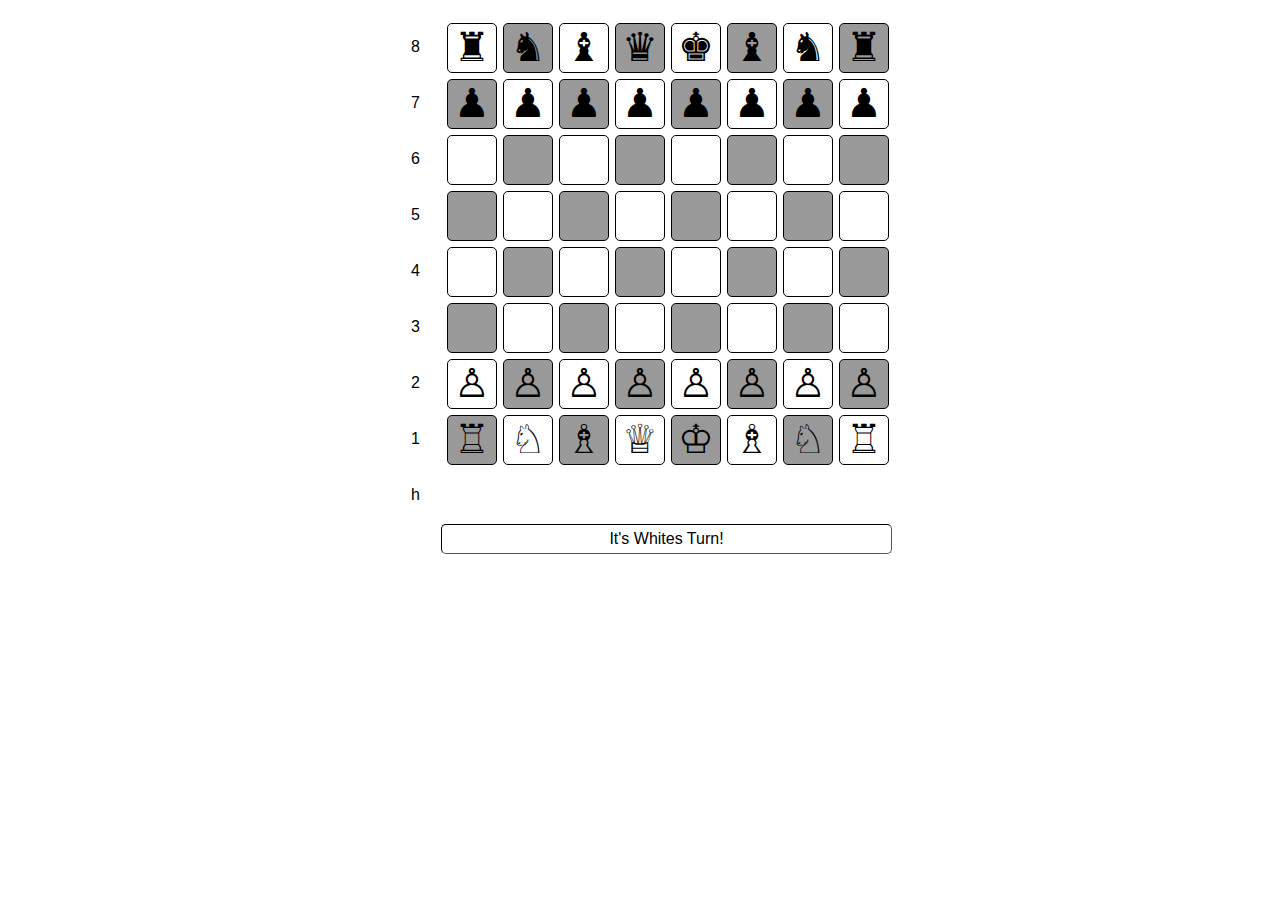
<file: index.html>
<!DOCTYPE html>
<html lang="en" >
<head>
  <meta charset="UTF-8">
  <title>Javascript Chess Game by Abdul</title>
  <link rel="stylesheet" href="./style.css">

</head>
<body>
<!-- partial:index.partial.html -->
<div id="game">
    <div class='cellprefix'>8</div>
    <div class='gamecell' id='1_8'></div>
    <div class='gamecell grey' id='2_8'></div>
    <div class='gamecell' id='3_8'></div>
    <div class='gamecell grey' id='4_8'></div>
    <div class='gamecell' id='5_8'></div>
    <div class='gamecell grey' id='6_8'></div>
    <div class='gamecell' id='7_8'></div>
    <div class='gamecell grey' id='8_8'></div><br>
    <div class='cellprefix'>7</div>
    <div class='gamecell grey' id='1_7'></div>
    <div class='gamecell' id='2_7'></div>
    <div class='gamecell grey' id='3_7'></div>
    <div class='gamecell' id='4_7'></div>
    <div class='gamecell grey' id='5_7'></div>
    <div class='gamecell' id='6_7'></div>
    <div class='gamecell grey' id='7_7'></div>
    <div class='gamecell' id='8_7'></div><br>
    <div class='cellprefix'>6</div>
    <div class='gamecell' id='1_6'></div>
    <div class='gamecell grey' id='2_6'></div>
    <div class='gamecell' id='3_6'></div>
    <div class='gamecell grey' id='4_6'></div>
    <div class='gamecell' id='5_6'></div>
    <div class='gamecell grey' id='6_6'></div>
    <div class='gamecell' id='7_6'></div>
    <div class='gamecell grey' id='8_6'></div><br>
    <div class='cellprefix'>5</div>
    <div class='gamecell grey' id='1_5'></div>
    <div class='gamecell' id='2_5'></div>
    <div class='gamecell grey' id='3_5'></div>
    <div class='gamecell' id='4_5'></div>
    <div class='gamecell grey' id='5_5'></div>
    <div class='gamecell' id='6_5'></div>
    <div class='gamecell grey' id='7_5'></div>
    <div class='gamecell' id='8_5'></div><br>
    <div class='cellprefix'>4</div>
    <div class='gamecell' id='1_4'></div>
    <div class='gamecell grey' id='2_4'></div>
    <div class='gamecell' id='3_4'></div>
    <div class='gamecell grey' id='4_4'></div>
    <div class='gamecell' id='5_4'></div>
    <div class='gamecell grey' id='6_4'></div>
    <div class='gamecell' id='7_4'></div>
    <div class='gamecell grey' id='8_4'></div><br>
    <div class='cellprefix'>3</div>
    <div class='gamecell grey' id='1_3'></div>
    <div class='gamecell' id='2_3'></div>
    <div class='gamecell grey' id='3_3'></div>
    <div class='gamecell' id='4_3'></div>
    <div class='gamecell grey' id='5_3'></div>
    <div class='gamecell' id='6_3'></div>
    <div class='gamecell grey' id='7_3'></div>
    <div class='gamecell' id='8_3'></div><br>
    <div class='cellprefix'>2</div>
    <div class='gamecell' id='1_2'></div>
    <div class='gamecell grey' id='2_2'></div>
    <div class='gamecell' id='3_2'></div>
    <div class='gamecell grey' id='4_2'></div>
    <div class='gamecell' id='5_2'></div>
    <div class='gamecell grey' id='6_2'></div>
    <div class='gamecell' id='7_2'></div>
    <div class='gamecell grey' id='8_2'></div><br>
    <div class='cellprefix'>1</div>
    <div class='gamecell grey' id='1_1'></div>
    <div class='gamecell' id='2_1'></div>
    <div class='gamecell grey' id='3_1'></div>
    <div class='gamecell' id='4_1'></div>
    <div class='gamecell grey' id='5_1'></div>
    <div class='gamecell' id='6_1'></div>
    <div class='gamecell grey' id='7_1'></div>
    <div class='gamecell' id='8_1'></div><br>
  
    <div class='cellprefix'>h</div><br>
    <div id='turn'>It's Whites Turn!</div>
  </div>
<!-- partial -->
  <script src='https://cdnjs.cloudflare.com/ajax/libs/jquery/3.2.1/jquery.min.js'></script>
  <script  src="./script.js"></script>

</body>
</html>
</file>
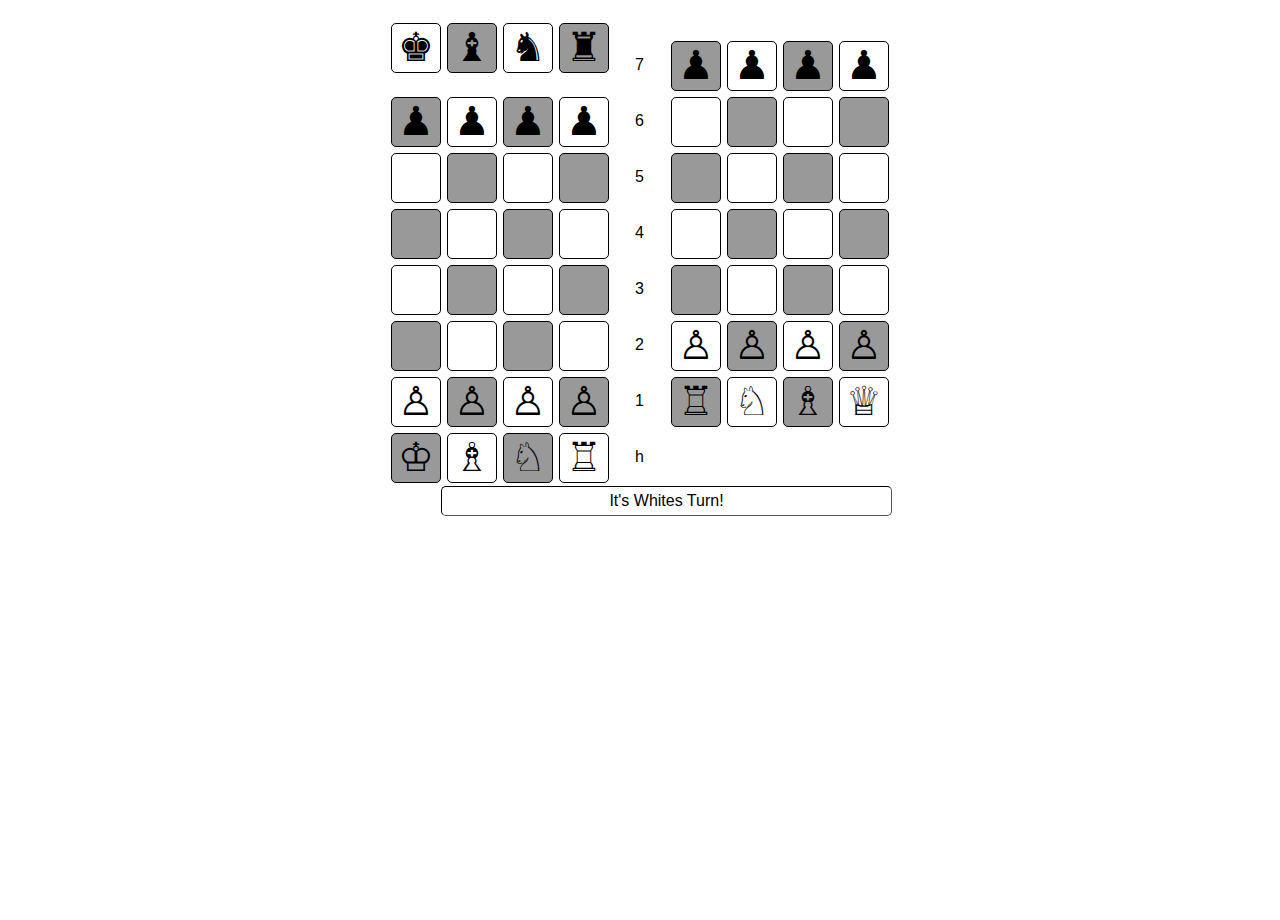
<file: source code/index.html>
<!DOCTYPE html>
<html lang="en" >
<head>
  <meta charset="UTF-8">
  <title>Javascript Chess Game by Abdul</title>
  <link rel="stylesheet" href="./style.css">

</head>
<body>
<!-- partial:index.partial.html -->
<div id="game">
    <!-- <div class='cellprefix'>8</div>
    <div class='gamecell' id='1_8'></div>
    <div class='gamecell grey' id='2_8'></div>
    <div class='gamecell' id='3_8'></div>
    <div class='gamecell grey' id='4_8'></div> -->
    <div class='gamecell' id='5_8'></div>
    <div class='gamecell grey' id='6_8'></div>
    <div class='gamecell' id='7_8'></div>
    <div class='gamecell grey' id='8_8'></div><br>
    <div class='cellprefix'>7</div>
    <div class='gamecell grey' id='1_7'></div>
    <div class='gamecell' id='2_7'></div>
    <div class='gamecell grey' id='3_7'></div>
    <div class='gamecell' id='4_7'></div>
    <div class='gamecell grey' id='5_7'></div>
    <div class='gamecell' id='6_7'></div>
    <div class='gamecell grey' id='7_7'></div>
    <div class='gamecell' id='8_7'></div><br>
    <div class='cellprefix'>6</div>
    <div class='gamecell' id='1_6'></div>
    <div class='gamecell grey' id='2_6'></div>
    <div class='gamecell' id='3_6'></div>
    <div class='gamecell grey' id='4_6'></div>
    <div class='gamecell' id='5_6'></div>
    <div class='gamecell grey' id='6_6'></div>
    <div class='gamecell' id='7_6'></div>
    <div class='gamecell grey' id='8_6'></div><br>
    <div class='cellprefix'>5</div>
    <div class='gamecell grey' id='1_5'></div>
    <div class='gamecell' id='2_5'></div>
    <div class='gamecell grey' id='3_5'></div>
    <div class='gamecell' id='4_5'></div>
    <div class='gamecell grey' id='5_5'></div>
    <div class='gamecell' id='6_5'></div>
    <div class='gamecell grey' id='7_5'></div>
    <div class='gamecell' id='8_5'></div><br>
    <div class='cellprefix'>4</div>
    <div class='gamecell' id='1_4'></div>
    <div class='gamecell grey' id='2_4'></div>
    <div class='gamecell' id='3_4'></div>
    <div class='gamecell grey' id='4_4'></div>
    <div class='gamecell' id='5_4'></div>
    <div class='gamecell grey' id='6_4'></div>
    <div class='gamecell' id='7_4'></div>
    <div class='gamecell grey' id='8_4'></div><br>
    <div class='cellprefix'>3</div>
    <div class='gamecell grey' id='1_3'></div>
    <div class='gamecell' id='2_3'></div>
    <div class='gamecell grey' id='3_3'></div>
    <div class='gamecell' id='4_3'></div>
    <div class='gamecell grey' id='5_3'></div>
    <div class='gamecell' id='6_3'></div>
    <div class='gamecell grey' id='7_3'></div>
    <div class='gamecell' id='8_3'></div><br>
    <div class='cellprefix'>2</div>
    <div class='gamecell' id='1_2'></div>
    <div class='gamecell grey' id='2_2'></div>
    <div class='gamecell' id='3_2'></div>
    <div class='gamecell grey' id='4_2'></div>
    <div class='gamecell' id='5_2'></div>
    <div class='gamecell grey' id='6_2'></div>
    <div class='gamecell' id='7_2'></div>
    <div class='gamecell grey' id='8_2'></div><br>
    <div class='cellprefix'>1</div>
    <div class='gamecell grey' id='1_1'></div>
    <div class='gamecell' id='2_1'></div>
    <div class='gamecell grey' id='3_1'></div>
    <div class='gamecell' id='4_1'></div>
    <div class='gamecell grey' id='5_1'></div>
    <div class='gamecell' id='6_1'></div>
    <div class='gamecell grey' id='7_1'></div>
    <div class='gamecell' id='8_1'></div><br>
  
    <div class='cellprefix'>h</div><br>
    <div id='turn'>It's Whites Turn!</div>
  </div>
<!-- partial -->
  <script src='https://cdnjs.cloudflare.com/ajax/libs/jquery/3.2.1/jquery.min.js'></script>
  <script  src="./script.js"></script>

</body>
</html>
</file>
<file: style.css>
html,
body {
  width: 100%;
  height: 100%;
  padding: 0;
  margin: 0;
  font-family: sans-serif;
}

div * {
  padding: 0;
  margin: 0;
  box-sizing: border-box;
}

#turn {
  max-width: 451px;
  max-height: 30px;
  width: 100%;
  height: 100%;
  position: relative;
  float: right;
  border-radius: 5px;
  border: 1px solid rgb(0, 0, 0);
  border-style: inset;
  text-align: center;
  padding: 5px 0 0 0;
  background: #fff;
  transition: .85s linear;
}

.turnhighlight {
  background: #5cb85c !important;
  color: #fff;
}

#game {
  max-width: 504px;
  max-height: 504px;
  width: 100%;
  height: 100%;
  position: relative;
  margin: 20px auto;
}

.cellprefix {
  width: 100%;
  height: 100%;
  max-width: 50px;
  max-height: 50px;
  float: left;
  margin: 3px;
  padding: 15px 0 0 20px;
}

.gamecell {
  border: 1px solid #000;
  width: 100%;
  height: 100%;
  max-width: 50px;
  max-height: 50px;
  float: left;
  margin: 3px;
  transition: all 0.5s ease-in-out;
  border-radius: 5px;
  font-size: 30pt;
  padding: 0 0 0 6px;
  cursor: pointer;
  z-index: 1;
}

.gamecell:hover {
  color: #fff;
  background: rgba(37, 88, 228, 0.712);
  z-index: 2;
  transform: translate(10px, -10px);
  animation: neonBlueText 1.5s ease-in-out infinite alternate;
}

.grey {
  background: rgba(128, 128, 128, 0.801);
}

.green {
  /*background: green !important;*/
  background: rgb(65, 161, 73) !important;
}

.neonblue_txt {
  animation: neonBlueText 1.5s ease-in-out infinite alternate;
}

.neonorange_txt {
  animation: neonOrangeText 1.5s ease-in-out infinite alternate;
}

.neongreen_txt {
  animation: neonGreenText 1.5s ease-in-out infinite alternate;
}

/* --- N E O N    T E X T --- */
@keyframes neonBlueText {
  from {
    text-shadow: 0 0 10px #fff, 0 0 20px #fff, 0 0 30px #fff, 0 0 40px #228dff,
      0 0 70px #228dff, 0 0 80px #228dff, 0 0 100px #228dff, 0 0 150px #228dff;
  }
  to {
    text-shadow: 0 0 5px #fff, 0 0 10px #fff, 0 0 15px #fff, 0 0 20px #228dff,
      0 0 35px #228dff, 0 0 40px #228dff, 0 0 50px #228dff, 0 0 75px #228dff;
  }
}

@keyframes neonOrangeText {
  from {
    text-shadow: 0 0 10px #fff, 0 0 20px #fff, 0 0 30px #fff, 0 0 40px #ff9900,
      0 0 70px #ff9900, 0 0 80px #ff9900, 0 0 100px #ff9900, 0 0 150px #ff9900;
  }
  to {
    text-shadow: 0 0 5px #fff, 0 0 10px #fff, 0 0 15px #fff, 0 0 20px #ff9900,
      0 0 35px #ff9900, 0 0 40px #ff9900, 0 0 50px #ff9900, 0 0 75px #ff9900;
  }
}

@keyframes neonGreenText {
  from {
    text-shadow: 0 0 10px #fff, 0 0 20px #fff, 0 0 30px #fff, 0 0 40px #b6ff00,
      0 0 70px #b6ff00, 0 0 80px #b6ff00, 0 0 100px #b6ff00, 0 0 150px #b6ff00;
  }
  to {
    text-shadow: 0 0 5px #fff, 0 0 10px #fff, 0 0 15px #fff, 0 0 20px #b6ff00,
      0 0 35px #b6ff00, 0 0 40px #b6ff00, 0 0 50px #b6ff00, 0 0 75px #b6ff00;
  }
}
/* --- N E O N --- */

/* animation: neon 1.5s ease-in-out infinite alternate; */

@keyframes neonBlue {
  from {
    box-shadow: 0 0 10px #fff, 0 0 20px #fff, 0 0 30px #fff, 0 0 40px #228dff,
      0 0 70px #228dff, 0 0 80px #228dff, 0 0 100px #228dff, 0 0 150px #228dff;
  }
  to {
    box-shadow: 0 0 5px #fff, 0 0 10px #fff, 0 0 15px #fff, 0 0 20px #228dff,
      0 0 35px #228dff, 0 0 40px #228dff, 0 0 50px #228dff, 0 0 75px #228dff;
  }
}

.shake-little {
  display: inline-block;
  transform-origin: center center; }

.shake-freeze,
.shake-constant.shake-constant--hover:hover,
.shake-trigger:hover .shake-constant.shake-constant--hover {
  animation-play-state: paused; }

.shake-freeze:hover,
.shake-trigger:hover .shake-freeze, .shake-little:hover,
.shake-trigger:hover .shake-little {
  animation-play-state: running; }

@keyframes shake-little {
  2% {
    transform: translate(1px, 0px) rotate(0.5deg); }
  4% {
    transform: translate(1px, 0px) rotate(0.5deg); }
  6% {
    transform: translate(1px, 1px) rotate(0.5deg); }
  8% {
    transform: translate(0px, 0px) rotate(0.5deg); }
  10% {
    transform: translate(1px, 0px) rotate(0.5deg); }
  12% {
    transform: translate(0px, 0px) rotate(0.5deg); }
  14% {
    transform: translate(1px, 1px) rotate(0.5deg); }
  16% {
    transform: translate(0px, 1px) rotate(0.5deg); }
  18% {
    transform: translate(1px, 0px) rotate(0.5deg); }
  20% {
    transform: translate(0px, 1px) rotate(0.5deg); }
  22% {
    transform: translate(0px, 0px) rotate(0.5deg); }
  24% {
    transform: translate(0px, 0px) rotate(0.5deg); }
  26% {
    transform: translate(1px, 1px) rotate(0.5deg); }
  28% {
    transform: translate(0px, 1px) rotate(0.5deg); }
  30% {
    transform: translate(0px, 0px) rotate(0.5deg); }
  32% {
    transform: translate(1px, 1px) rotate(0.5deg); }
  34% {
    transform: translate(0px, 1px) rotate(0.5deg); }
  36% {
    transform: translate(0px, 1px) rotate(0.5deg); }
  38% {
    transform: translate(0px, 0px) rotate(0.5deg); }
  40% {
    transform: translate(1px, 0px) rotate(0.5deg); }
  42% {
    transform: translate(0px, 1px) rotate(0.5deg); }
  44% {
    transform: translate(0px, 1px) rotate(0.5deg); }
  46% {
    transform: translate(0px, 0px) rotate(0.5deg); }
  48% {
    transform: translate(1px, 0px) rotate(0.5deg); }
  50% {
    transform: translate(1px, 1px) rotate(0.5deg); }
  52% {
    transform: translate(0px, 0px) rotate(0.5deg); }
  54% {
    transform: translate(1px, 1px) rotate(0.5deg); }
  56% {
    transform: translate(0px, 1px) rotate(0.5deg); }
  58% {
    transform: translate(1px, 0px) rotate(0.5deg); }
  60% {
    transform: translate(1px, 1px) rotate(0.5deg); }
  62% {
    transform: translate(0px, 1px) rotate(0.5deg); }
  64% {
    transform: translate(0px, 0px) rotate(0.5deg); }
  66% {
    transform: translate(1px, 0px) rotate(0.5deg); }
  68% {
    transform: translate(0px, 0px) rotate(0.5deg); }
  70% {
    transform: translate(1px, 0px) rotate(0.5deg); }
  72% {
    transform: translate(1px, 1px) rotate(0.5deg); }
  74% {
    transform: translate(1px, 1px) rotate(0.5deg); }
  76% {
    transform: translate(0px, 0px) rotate(0.5deg); }
  78% {
    transform: translate(0px, 0px) rotate(0.5deg); }
  80% {
    transform: translate(1px, 0px) rotate(0.5deg); }
  82% {
    transform: translate(1px, 1px) rotate(0.5deg); }
  84% {
    transform: translate(0px, 1px) rotate(0.5deg); }
  86% {
    transform: translate(1px, 1px) rotate(0.5deg); }
  88% {
    transform: translate(1px, 1px) rotate(0.5deg); }
  90% {
    transform: translate(0px, 1px) rotate(0.5deg); }
  92% {
    transform: translate(1px, 0px) rotate(0.5deg); }
  94% {
    transform: translate(1px, 0px) rotate(0.5deg); }
  96% {
    transform: translate(1px, 0px) rotate(0.5deg); }
  98% {
    transform: translate(1px, 1px) rotate(0.5deg); }
  0%, 100% {
    transform: translate(0, 0) rotate(0); } }

.shake-little:hover,
.shake-trigger:hover .shake-little, .shake-little.shake-freeze, .shake-little.shake-constant {
  animation-name: shake-little;
  animation-duration: 100ms;
  animation-timing-function: ease-in-out;
  animation-iteration-count: infinite; }
</file>
<file: source code/style.css>
html,
body {
  width: 100%;
  height: 100%;
  padding: 0;
  margin: 0;
  font-family: sans-serif;
}

div * {
  padding: 0;
  margin: 0;
  box-sizing: border-box;
}

#turn {
  max-width: 451px;
  max-height: 30px;
  width: 100%;
  height: 100%;
  position: relative;
  float: right;
  border-radius: 5px;
  border: 1px solid rgb(0, 0, 0);
  border-style: inset;
  text-align: center;
  padding: 5px 0 0 0;
  background: #fff;
  transition: .85s linear;
}

.turnhighlight {
  background: #5cb85c !important;
  color: #fff;
}

#game {
  max-width: 504px;
  max-height: 504px;
  width: 100%;
  height: 100%;
  position: relative;
  margin: 20px auto;
}

.cellprefix {
  width: 100%;
  height: 100%;
  max-width: 50px;
  max-height: 50px;
  float: left;
  margin: 3px;
  padding: 15px 0 0 20px;
}

.gamecell {
  border: 1px solid #000;
  width: 100%;
  height: 100%;
  max-width: 50px;
  max-height: 50px;
  float: left;
  margin: 3px;
  transition: all 0.5s ease-in-out;
  border-radius: 5px;
  font-size: 30pt;
  padding: 0 0 0 6px;
  cursor: pointer;
  z-index: 1;
}

.gamecell:hover {
  color: #fff;
  background: rgba(37, 88, 228, 0.712);
  z-index: 2;
  transform: translate(10px, -10px);
  animation: neonBlueText 1.5s ease-in-out infinite alternate;
}

.grey {
  background: rgba(128, 128, 128, 0.801);
}

.green {
  /*background: green !important;*/
  background: rgb(65, 161, 73) !important;
}

.neonblue_txt {
  animation: neonBlueText 1.5s ease-in-out infinite alternate;
}

.neonorange_txt {
  animation: neonOrangeText 1.5s ease-in-out infinite alternate;
}

.neongreen_txt {
  animation: neonGreenText 1.5s ease-in-out infinite alternate;
}

/* --- N E O N    T E X T --- */
@keyframes neonBlueText {
  from {
    text-shadow: 0 0 10px #fff, 0 0 20px #fff, 0 0 30px #fff, 0 0 40px #228dff,
      0 0 70px #228dff, 0 0 80px #228dff, 0 0 100px #228dff, 0 0 150px #228dff;
  }
  to {
    text-shadow: 0 0 5px #fff, 0 0 10px #fff, 0 0 15px #fff, 0 0 20px #228dff,
      0 0 35px #228dff, 0 0 40px #228dff, 0 0 50px #228dff, 0 0 75px #228dff;
  }
}

@keyframes neonOrangeText {
  from {
    text-shadow: 0 0 10px #fff, 0 0 20px #fff, 0 0 30px #fff, 0 0 40px #ff9900,
      0 0 70px #ff9900, 0 0 80px #ff9900, 0 0 100px #ff9900, 0 0 150px #ff9900;
  }
  to {
    text-shadow: 0 0 5px #fff, 0 0 10px #fff, 0 0 15px #fff, 0 0 20px #ff9900,
      0 0 35px #ff9900, 0 0 40px #ff9900, 0 0 50px #ff9900, 0 0 75px #ff9900;
  }
}

@keyframes neonGreenText {
  from {
    text-shadow: 0 0 10px #fff, 0 0 20px #fff, 0 0 30px #fff, 0 0 40px #b6ff00,
      0 0 70px #b6ff00, 0 0 80px #b6ff00, 0 0 100px #b6ff00, 0 0 150px #b6ff00;
  }
  to {
    text-shadow: 0 0 5px #fff, 0 0 10px #fff, 0 0 15px #fff, 0 0 20px #b6ff00,
      0 0 35px #b6ff00, 0 0 40px #b6ff00, 0 0 50px #b6ff00, 0 0 75px #b6ff00;
  }
}
/* --- N E O N --- */

/* animation: neon 1.5s ease-in-out infinite alternate; */

@keyframes neonBlue {
  from {
    box-shadow: 0 0 10px #fff, 0 0 20px #fff, 0 0 30px #fff, 0 0 40px #228dff,
      0 0 70px #228dff, 0 0 80px #228dff, 0 0 100px #228dff, 0 0 150px #228dff;
  }
  to {
    box-shadow: 0 0 5px #fff, 0 0 10px #fff, 0 0 15px #fff, 0 0 20px #228dff,
      0 0 35px #228dff, 0 0 40px #228dff, 0 0 50px #228dff, 0 0 75px #228dff;
  }
}

/*! * * * * * * * * * * * * * * * * * * * *\  
  CSShake :: shake-little
  v1.5.0
  CSS classes to move your DOM
  (c) 2015 @elrumordelaluz
  http://elrumordelaluz.github.io/csshake/
  Licensed under MIT
\* * * * * * * * * * * * * * * * * * * * */
.shake-little {
  display: inline-block;
  transform-origin: center center; }

.shake-freeze,
.shake-constant.shake-constant--hover:hover,
.shake-trigger:hover .shake-constant.shake-constant--hover {
  animation-play-state: paused; }

.shake-freeze:hover,
.shake-trigger:hover .shake-freeze, .shake-little:hover,
.shake-trigger:hover .shake-little {
  animation-play-state: running; }

@keyframes shake-little {
  2% {
    transform: translate(1px, 0px) rotate(0.5deg); }
  4% {
    transform: translate(1px, 0px) rotate(0.5deg); }
  6% {
    transform: translate(1px, 1px) rotate(0.5deg); }
  8% {
    transform: translate(0px, 0px) rotate(0.5deg); }
  10% {
    transform: translate(1px, 0px) rotate(0.5deg); }
  12% {
    transform: translate(0px, 0px) rotate(0.5deg); }
  14% {
    transform: translate(1px, 1px) rotate(0.5deg); }
  16% {
    transform: translate(0px, 1px) rotate(0.5deg); }
  18% {
    transform: translate(1px, 0px) rotate(0.5deg); }
  20% {
    transform: translate(0px, 1px) rotate(0.5deg); }
  22% {
    transform: translate(0px, 0px) rotate(0.5deg); }
  24% {
    transform: translate(0px, 0px) rotate(0.5deg); }
  26% {
    transform: translate(1px, 1px) rotate(0.5deg); }
  28% {
    transform: translate(0px, 1px) rotate(0.5deg); }
  30% {
    transform: translate(0px, 0px) rotate(0.5deg); }
  32% {
    transform: translate(1px, 1px) rotate(0.5deg); }
  34% {
    transform: translate(0px, 1px) rotate(0.5deg); }
  36% {
    transform: translate(0px, 1px) rotate(0.5deg); }
  38% {
    transform: translate(0px, 0px) rotate(0.5deg); }
  40% {
    transform: translate(1px, 0px) rotate(0.5deg); }
  42% {
    transform: translate(0px, 1px) rotate(0.5deg); }
  44% {
    transform: translate(0px, 1px) rotate(0.5deg); }
  46% {
    transform: translate(0px, 0px) rotate(0.5deg); }
  48% {
    transform: translate(1px, 0px) rotate(0.5deg); }
  50% {
    transform: translate(1px, 1px) rotate(0.5deg); }
  52% {
    transform: translate(0px, 0px) rotate(0.5deg); }
  54% {
    transform: translate(1px, 1px) rotate(0.5deg); }
  56% {
    transform: translate(0px, 1px) rotate(0.5deg); }
  58% {
    transform: translate(1px, 0px) rotate(0.5deg); }
  60% {
    transform: translate(1px, 1px) rotate(0.5deg); }
  62% {
    transform: translate(0px, 1px) rotate(0.5deg); }
  64% {
    transform: translate(0px, 0px) rotate(0.5deg); }
  66% {
    transform: translate(1px, 0px) rotate(0.5deg); }
  68% {
    transform: translate(0px, 0px) rotate(0.5deg); }
  70% {
    transform: translate(1px, 0px) rotate(0.5deg); }
  72% {
    transform: translate(1px, 1px) rotate(0.5deg); }
  74% {
    transform: translate(1px, 1px) rotate(0.5deg); }
  76% {
    transform: translate(0px, 0px) rotate(0.5deg); }
  78% {
    transform: translate(0px, 0px) rotate(0.5deg); }
  80% {
    transform: translate(1px, 0px) rotate(0.5deg); }
  82% {
    transform: translate(1px, 1px) rotate(0.5deg); }
  84% {
    transform: translate(0px, 1px) rotate(0.5deg); }
  86% {
    transform: translate(1px, 1px) rotate(0.5deg); }
  88% {
    transform: translate(1px, 1px) rotate(0.5deg); }
  90% {
    transform: translate(0px, 1px) rotate(0.5deg); }
  92% {
    transform: translate(1px, 0px) rotate(0.5deg); }
  94% {
    transform: translate(1px, 0px) rotate(0.5deg); }
  96% {
    transform: translate(1px, 0px) rotate(0.5deg); }
  98% {
    transform: translate(1px, 1px) rotate(0.5deg); }
  0%, 100% {
    transform: translate(0, 0) rotate(0); } }

.shake-little:hover,
.shake-trigger:hover .shake-little, .shake-little.shake-freeze, .shake-little.shake-constant {
  animation-name: shake-little;
  animation-duration: 100ms;
  animation-timing-function: ease-in-out;
  animation-iteration-count: infinite; }
</file>
